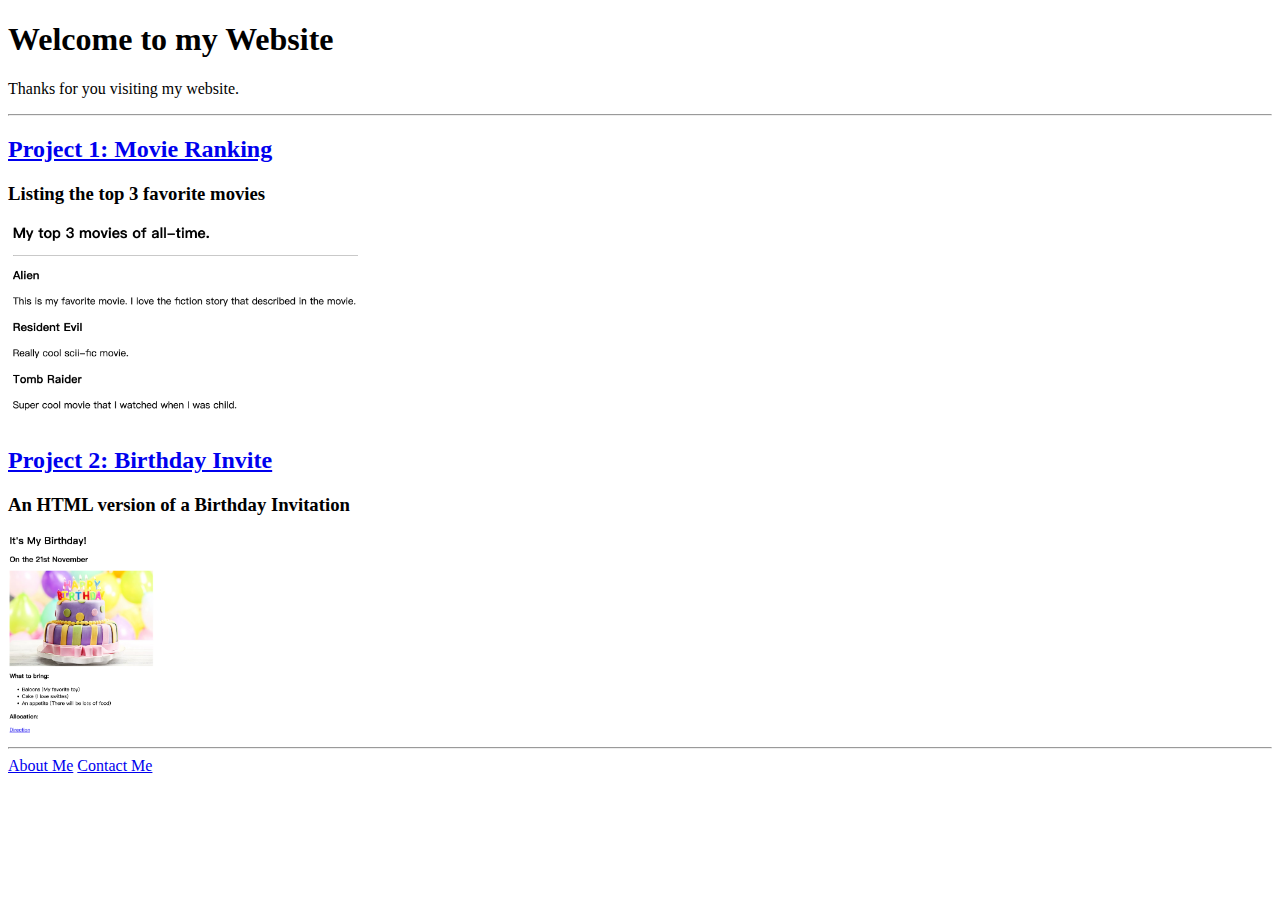
<file: index.html>
<!-- TODO 1: Create the HTML Boilerplate -->
<!DOCTYPE html>
<html lang="en">
<head>
    <meta charset="UTF-8">
    <title>Vincent LI's Portfolio</title>
</head>
<body>
    <h1>Welcome to my Website</h1>
    <p>Thanks for you visiting my website.</p>
    <hr />
    <!-- TODO 2: Add Your previous projects' HTML into the public folder -->
    <h2><a href="./public/movie-ranking.html">Project 1: Movie Ranking</a></h2>
    <h3>Listing the top 3 favorite movies</h3>
    <a href="./public/movie-ranking.html"><img src="./assets/images/movie_ranking.png" alt="Movie Ranking" height="200" /></a>
    <h2><a href="./public/birthday-invite.html">Project 2: Birthday Invite</a></h2>
    <h3>An HTML version of a Birthday Invitation</h3>
    <a href="./public/birthday-invite.html"><img src="./assets/images/birthday_invitation.png" alt="Birthday Invitation" height="200" /></a>
    <hr />
    <a href="./public/about.html">About Me</a>
    <a href="./public/contact.html">Contact Me</a>
</body>
</html>
</file>
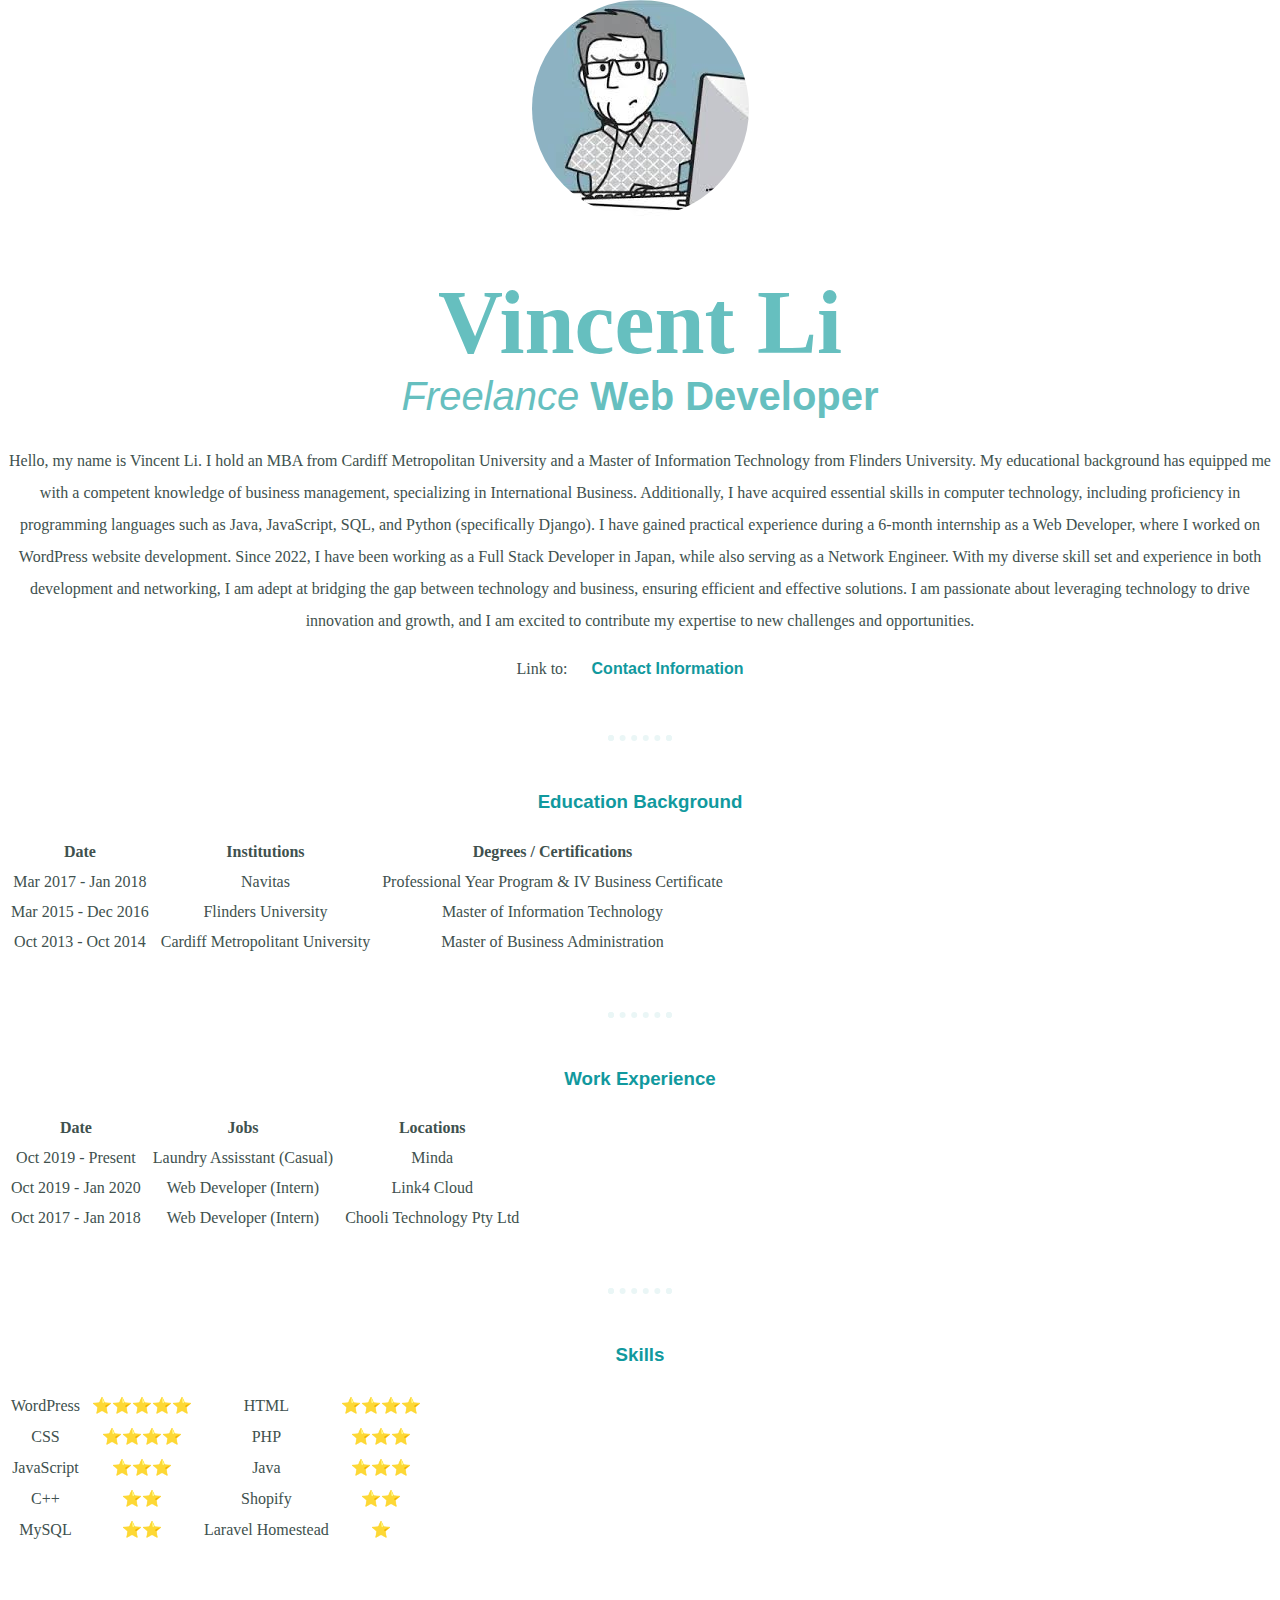
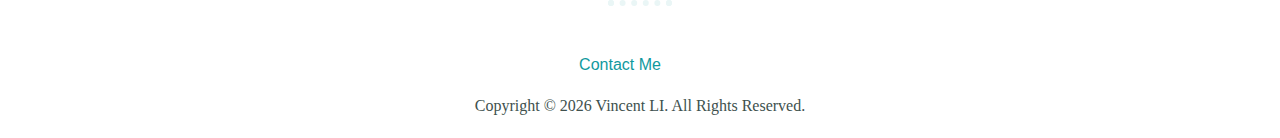
<file: public/about.html>
<!DOCTYPE html>
<html lang="en">
  <head>
    <meta charset="UTF-8" />
    <title>My Resume</title>
    <link rel="stylesheet" href="../assets/styles/styles.css">
  </head>
  <body>
    <div class="container">
      <!--Introduction-->
      <div class="intro">
        <img src="../assets/images/Vincent.png" alt="Vincent Personal Site" />
        <h1>Vincent Li</h1>
        <h2><em>Freelance</em><strong> Web Developer</strong></h2>
        <p>
          Hello, my name is Vincent Li. I hold an MBA from Cardiff Metropolitan
          University and a Master of Information Technology from Flinders
          University. My educational background has equipped me with a competent
          knowledge of business management, specializing in International
          Business. Additionally, I have acquired essential skills in computer
          technology, including proficiency in programming languages such as
          Java, JavaScript, SQL, and Python (specifically Django). I have gained
          practical experience during a 6-month internship as a Web Developer,
          where I worked on WordPress website development. Since 2022, I have
          been working as a Full Stack Developer in Japan, while also serving as
          a Network Engineer. With my diverse skill set and experience in both
          development and networking, I am adept at bridging the gap between
          technology and business, ensuring efficient and effective solutions. I
          am passionate about leveraging technology to drive innovation and
          growth, and I am excited to contribute my expertise to new challenges
          and opportunities.
        </p>
        <p>
          Link to:
          <strong
            ><a href="https://www.linkedin.com/in/vincent-li-7854143b/"
              >Contact Information</a
            ></strong
          >
        </p>
      </div>
      <!--// End Introduction-->
      <hr />
      <!--Education Background-->
      <div class="education">
        <h3>Education Background</h3>
        <table class="table" cellspacing="10">
          <thead>
            <tr>
              <th>Date</th>
              <th>Institutions</th>
              <th>Degrees / Certifications</th>
            </tr>
          </thead>
          <tbody>
            <tr>
              <td>Mar 2017 - Jan 2018</td>
              <td>Navitas</td>
              <td>Professional Year Program & IV Business Certificate</td>
            </tr>
            <tr>
              <td>Mar 2015 - Dec 2016</td>
              <td>Flinders University</td>
              <td>Master of Information Technology</td>
            </tr>
            <tr>
              <td>Oct 2013 - Oct 2014</td>
              <td>Cardiff Metropolitant University</td>
              <td>Master of Business Administration</td>
            </tr>
          </tbody>
          <tfoot></tfoot>
        </table>
      </div>
      <!-- // End Education-->

      <hr />
      <!--Work Experience-->
      <div class="work">
        <h3>Work Experience</h3>
        <table class="table" cellspacing="10">
          <thead>
            <tr>
              <th>Date</th>
              <th>Jobs</th>
              <th>Locations</th>
            </tr>
          </thead>
          <tbody>
            <tr>
              <td>Oct 2019 - Present</td>
              <td>Laundry Assisstant (Casual)</td>
              <td>Minda</td>
            </tr>

            <tr>
              <td>Oct 2019 - Jan 2020</td>
              <td>Web Developer (Intern)</td>
              <td>Link4 Cloud</td>
            </tr>

            <tr>
              <td>Oct 2017 - Jan 2018</td>
              <td>Web Developer (Intern)</td>
              <td>Chooli Technology Pty Ltd</td>
            </tr>
          </tbody>
        </table>
      </div>
      <!--// Ennd Work Experience-->
      <hr />

      <!--Skills Session-->
      <div class="skills">
        <h3>Skills</h3>
        <table cellspacing="10">
          <tr>
            <td>WordPress</td>
            <td>⭐⭐⭐⭐⭐</td>
            <td>HTML</td>
            <td>⭐⭐⭐⭐</td>
          </tr>

          <tr>
            <td>CSS</td>
            <td>⭐⭐⭐⭐</td>
            <td>PHP</td>
            <td>⭐⭐⭐</td>
          </tr>

          <tr>
            <td>JavaScript</td>
            <td>⭐⭐⭐</td>
            <td>Java</td>
            <td>⭐⭐⭐</td>
          </tr>

          <tr>
            <td>C++</td>
            <td>⭐⭐</td>
            <td>Shopify</td>
            <td>⭐⭐</td>
          </tr>

          <tr>
            <td>MySQL</td>
            <td>⭐⭐</td>
            <td>Laravel Homestead</td>
            <td>⭐</td>
          </tr>
        </table>
      </div>
      <hr />
      <a href="./contact.html">Contact Me</a>
      <a href="#"></a>
    </div>
    <footer>
      <p>
        Copyright &copy;
        <script>
          document.write(new Date().getFullYear());
        </script>
        Vincent LI. All Rights Reserved.
      </p>
    </footer>
  </body>
</html>
</file>
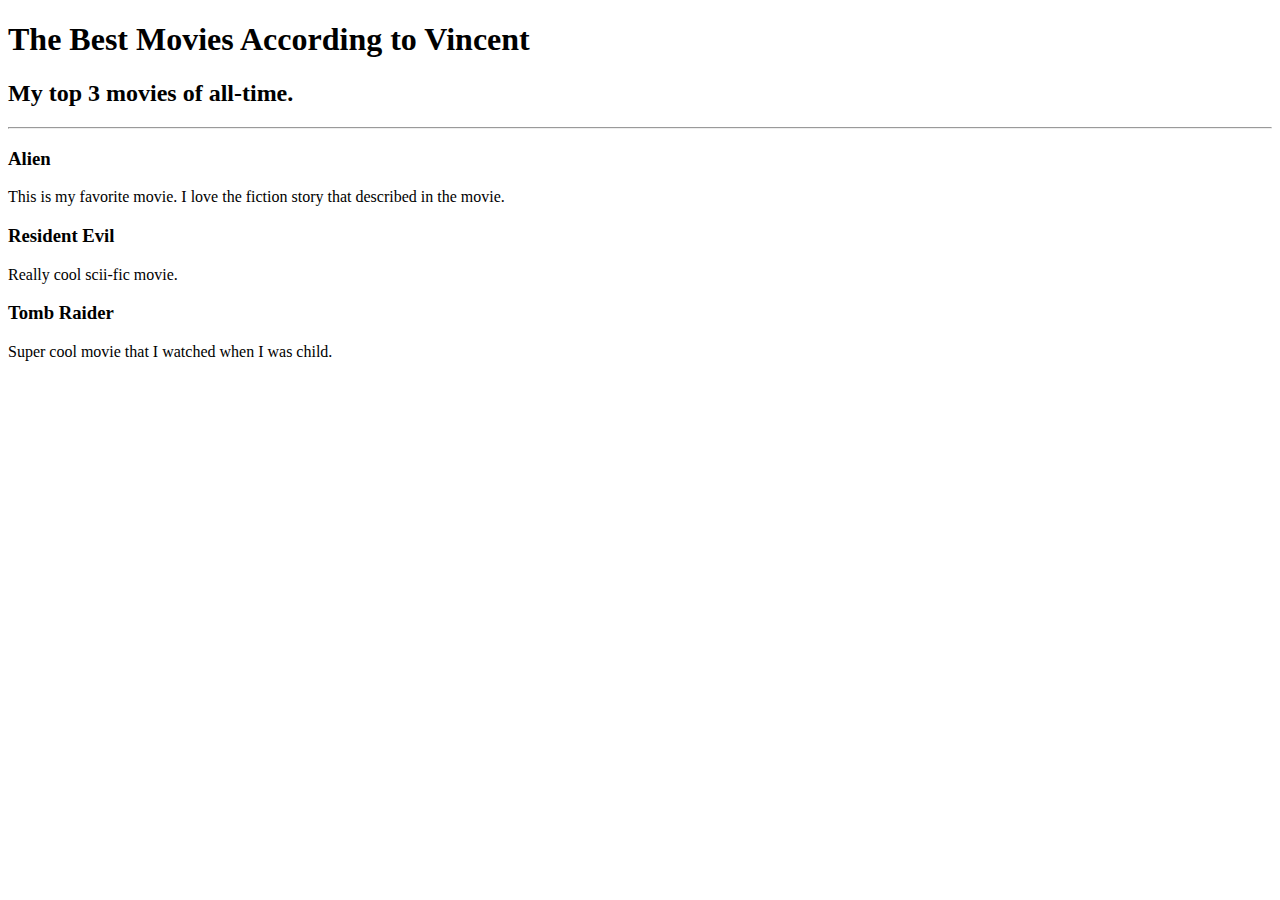
<file: public/movie-ranking.html>
<!DOCTYPE html>
<html lang="en">
  <head>
    <meta charset="UTF-8" />
    <meta name="viewport" content="width=device-width, initial-scale=1.0" />
    <title>Movie Ranking</title>
  </head>
  <body>
    <!-- Write your code below -->
    <h1>The Best Movies According to Vincent</h1>
    <h2>My top 3 movies of all-time.</h2>
    <hr />

    <h3>Alien</h3>
    <p>
      This is my favorite movie. I love the fiction story that described in the
      movie.
    </p>
    <h3>Resident Evil</h3>
    <p>Really cool scii-fic movie.</p>
    <h3>Tomb Raider</h3>
    <p>Super cool movie that I watched when I was child.</p>
  </body>
</html>
</file>
<file: assets/styles/styles.css>
body {
  color: #40514E;
  margin: 0;
  text-align: center;
  font-family: 'Merriweather', serif;
}

h1 {
  font-size: 90px;
  font-family: 'Sacramento', cursive;
  color: #66BFBF;
  margin: 50px auto 0 auto;
}

h2 {
  font-size: 2.5rem;
  font-family: 'Montserrat', sans-serif;
  font-weight: normal;
  color: #66BFBF;
  margin: 0 auto 0 auto;
  padding-bottom: 10px;
}

h3 {
  font-family: 'Montserrat', sans-serif;
  color: #11999E;
}

a {
  color: #11999E;
  font-family: 'Montserrat', sans-serif;
  margin: 10px 20px;
  text-decoration: none;
}

a:hover {
  color: #EAF6F6;
}

p {
  line-height: 2;
}

hr {
  border: dotted #EAF6F6 6px;
  border-bottom: none;
  width: 4%;
  margin: 50px auto;
}
</file>
